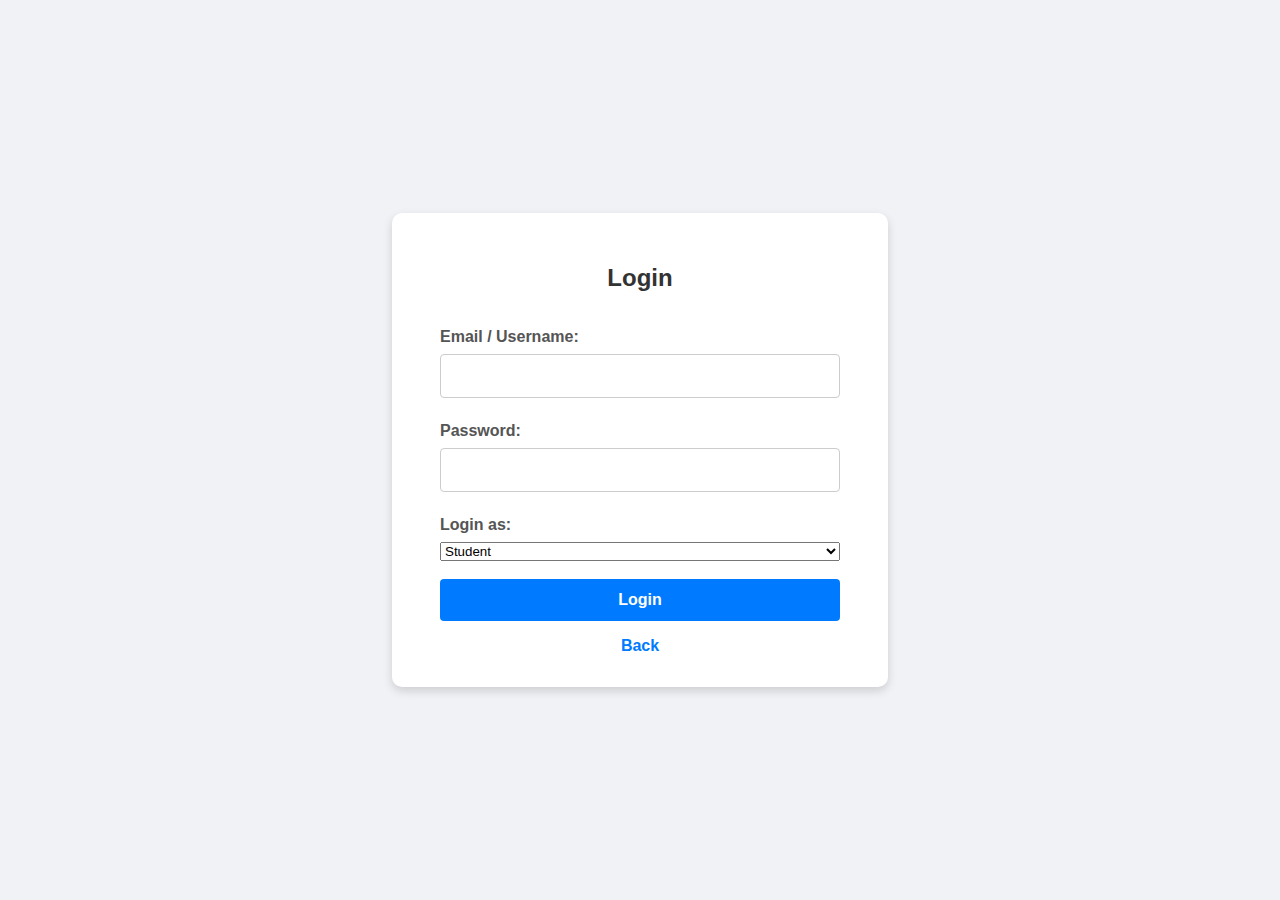
<file: login.html>
<!DOCTYPE html>
<html>
<head>
    <title>Login</title>
    <style>
        body {
            font-family: Arial, sans-serif;
            background-color: #f0f2f5;
            display: flex;
            justify-content: center;
            align-items: center;
            height: 100vh;
            margin: 0;
        }

        .container {
            background-color: #fff;
            padding: 2em 3em;
            border-radius: 10px;
            box-shadow: 0 4px 10px rgba(0, 0, 0, 0.15);
            max-width: 400px;
            width: 100%;
        }

        h2 {
            text-align: center;
            margin-bottom: 1.5em;
            color: #333;
        }

        form {
            display: flex;
            flex-direction: column;
        }

        label {
            margin-bottom: 0.5em;
            font-weight: bold;
            color: #555;
        }

        input[type="text"],
        input[type="password"] {
            padding: 0.75em;
            margin-bottom: 1.5em;
            border: 1px solid #ccc;
            border-radius: 4px;
            font-size: 1em;
        }

        input:focus {
            border-color: #007BFF;
            outline: none;
        }

        input[type="submit"] {
            background-color: #007BFF;
            color: white;
            padding: 0.75em;
            border: none;
            border-radius: 4px;
            font-size: 1em;
            font-weight: bold;
            cursor: pointer;
        }

        input[type="submit"]:hover {
            background-color: #0056b3;
        }

        a {
            text-align: center;
            display: block;
            margin-top: 1em;
            color: #007BFF;
            text-decoration: none;
            font-weight: bold;
        }

        a:hover {
            text-decoration: underline;
        }
    </style>
</head>
<body>
    <div class="container">
        <h2>Login</h2>
        <form method="POST">
    <label for="username">Email / Username:</label>
    <input type="text" id="username" name="username" required>

    <label for="password">Password:</label>
    <input type="password" id="password" name="password" required>

    <label for="role">Login as:</label>

    <select id="role" name="role" required>
        <option value="student">Student</option>
        <option value="admin">Admin</option>
    </select><br>

    <input type="submit" value="Login">
</form>
        <a href="{{ url_for('index') }}">Back</a>
    </div>
</body>
</html>
</file>
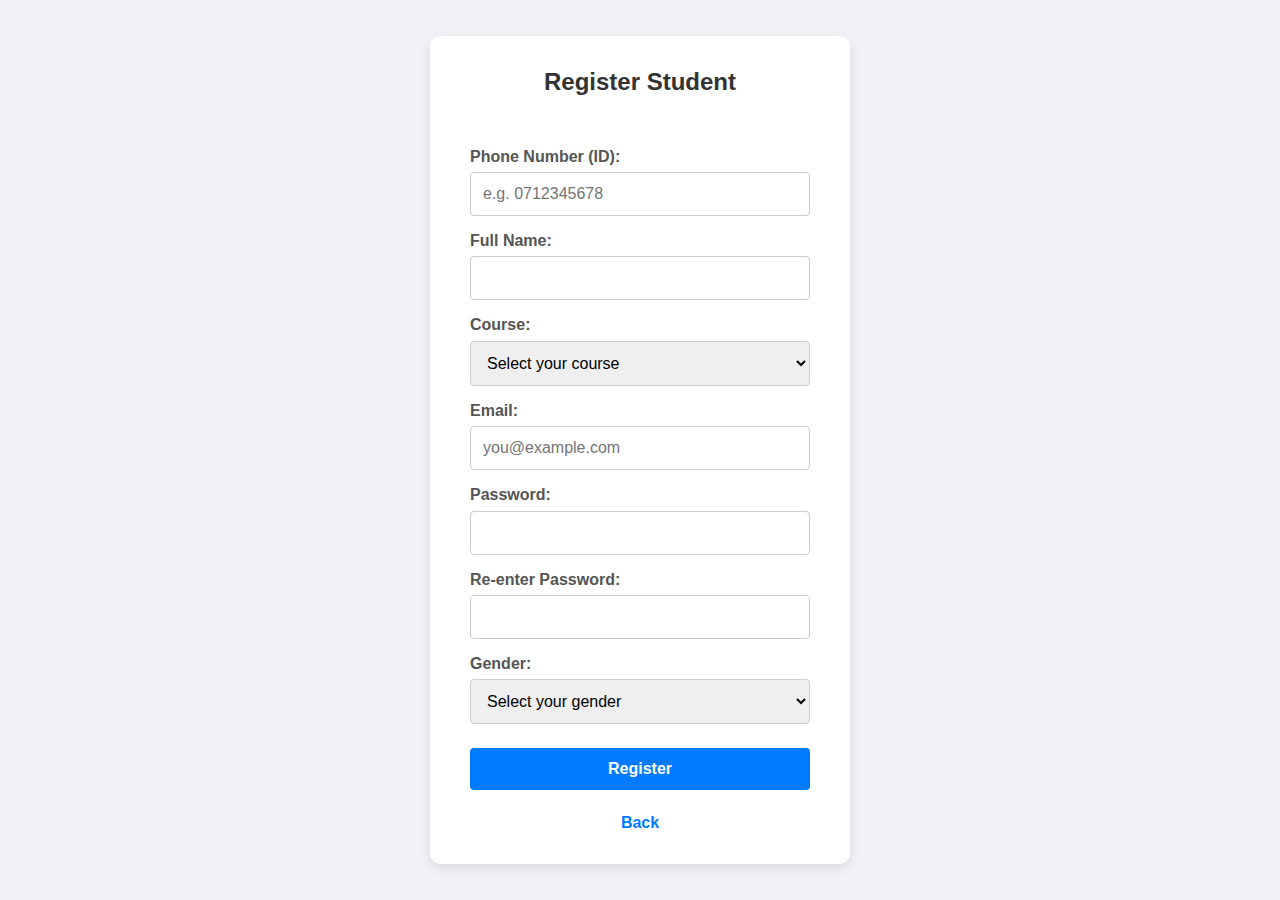
<file: register.html>
<!DOCTYPE html>
<html lang="en">
<head>
    <meta charset="UTF-8">
    <title>Register</title>
    <meta name="viewport" content="width=device-width, initial-scale=1.0">
    <style>
        /* Reset default margin/padding */
        * {
            box-sizing: border-box;
            margin: 0;
            padding: 0;
        }

        body {
            font-family: Arial, sans-serif;
            background-color: #f0f2f5;
            min-height: 100vh;
            display: flex;
            justify-content: center;
            align-items: center;
            padding: 1em;
        }

        .container {
            background-color: #fff;
            padding: 2em 2.5em;
            border-radius: 10px;
            box-shadow: 0 4px 12px rgba(0, 0, 0, 0.1);
            width: 100%;
            max-width: 420px;
        }

        h2 {
            color: #333;
            text-align: center;
            margin-bottom: 1.5em;
        }

        form {
            display: flex;
            flex-direction: column;
        }

        label {
            margin-top: 1em;
            margin-bottom: 0.4em;
            font-weight: bold;
            color: #555;
        }

        input[type="text"],
        input[type="email"],
        input[type="password"],
        input[type="tel"],
        select {
            width: 100%;
            padding: 0.75em;
            border: 1px solid #ccc;
            border-radius: 4px;
            font-size: 1em;
            transition: 0.2s border-color;
        }

        input:focus,
        select:focus {
            border-color: #007BFF;
            outline: none;
            box-shadow: 0 0 6px rgba(0, 123, 255, 0.2);
        }

        input[type="submit"] {
            background-color: #007BFF;
            color: white;
            padding: 0.75em;
            border: none;
            border-radius: 4px;
            cursor: pointer;
            font-size: 1em;
            font-weight: bold;
            margin-top: 1.5em;
        }

        input[type="submit"]:hover {
            background-color: #0056b3;
        }

        a {
            display: block;
            text-align: center;
            margin-top: 1.5em;
            color: #007BFF;
            text-decoration: none;
            font-weight: bold;
        }

        a:hover {
            text-decoration: underline;
        }

        @media (max-width: 480px) {
            .container {
                padding: 1.5em;
            }
        }
    </style>
</head>
<body>
    <div class="container">
        <h2>Register Student</h2>
        <form method="post">
            <label for="student_id">Phone Number (ID):</label>
            <input type="tel" id="student_id" name="student_id" pattern="[0-9]{10}" placeholder="e.g. 0712345678" required>

            <label for="name">Full Name:</label>
            <input type="text" id="name" name="name" required>

            <label for="course">Course:</label>
            <select id="course" name="course" required>
                <option value="" disabled selected>Select your course</option>
                <option value="IT">IT</option>
                <option value="Software">Software</option>
                <option value="Engineering">Engineering</option>
                <option value="Computer Science">Computer Science</option>
                <option value="Cybersecurity">Cybersecurity</option>
                <option value="Network Administration">Network Administration</option>
            </select>

            <label for="email">Email:</label>
            <input type="email" id="email" name="email" placeholder="you@example.com" required>

            <label for="password">Password:</label>
            <input type="password" id="password" name="password" required>

            <label for="re_password">Re-enter Password:</label>
            <input type="password" id="re_password" name="re_password" required>

            <label for="gender">Gender:</label>
            <select id="gender" name="gender" required>
                <option value="" disabled selected>Select your gender</option>
                <option value="male">Male</option>
                <option value="female">Female</option>
                <option value="other">Other</option>
            </select>

            <input type="submit" value="Register">
        </form>
        <a href="{{ url_for('index') }}">Back</a>
    </div>
</body>
</html>
</file>
